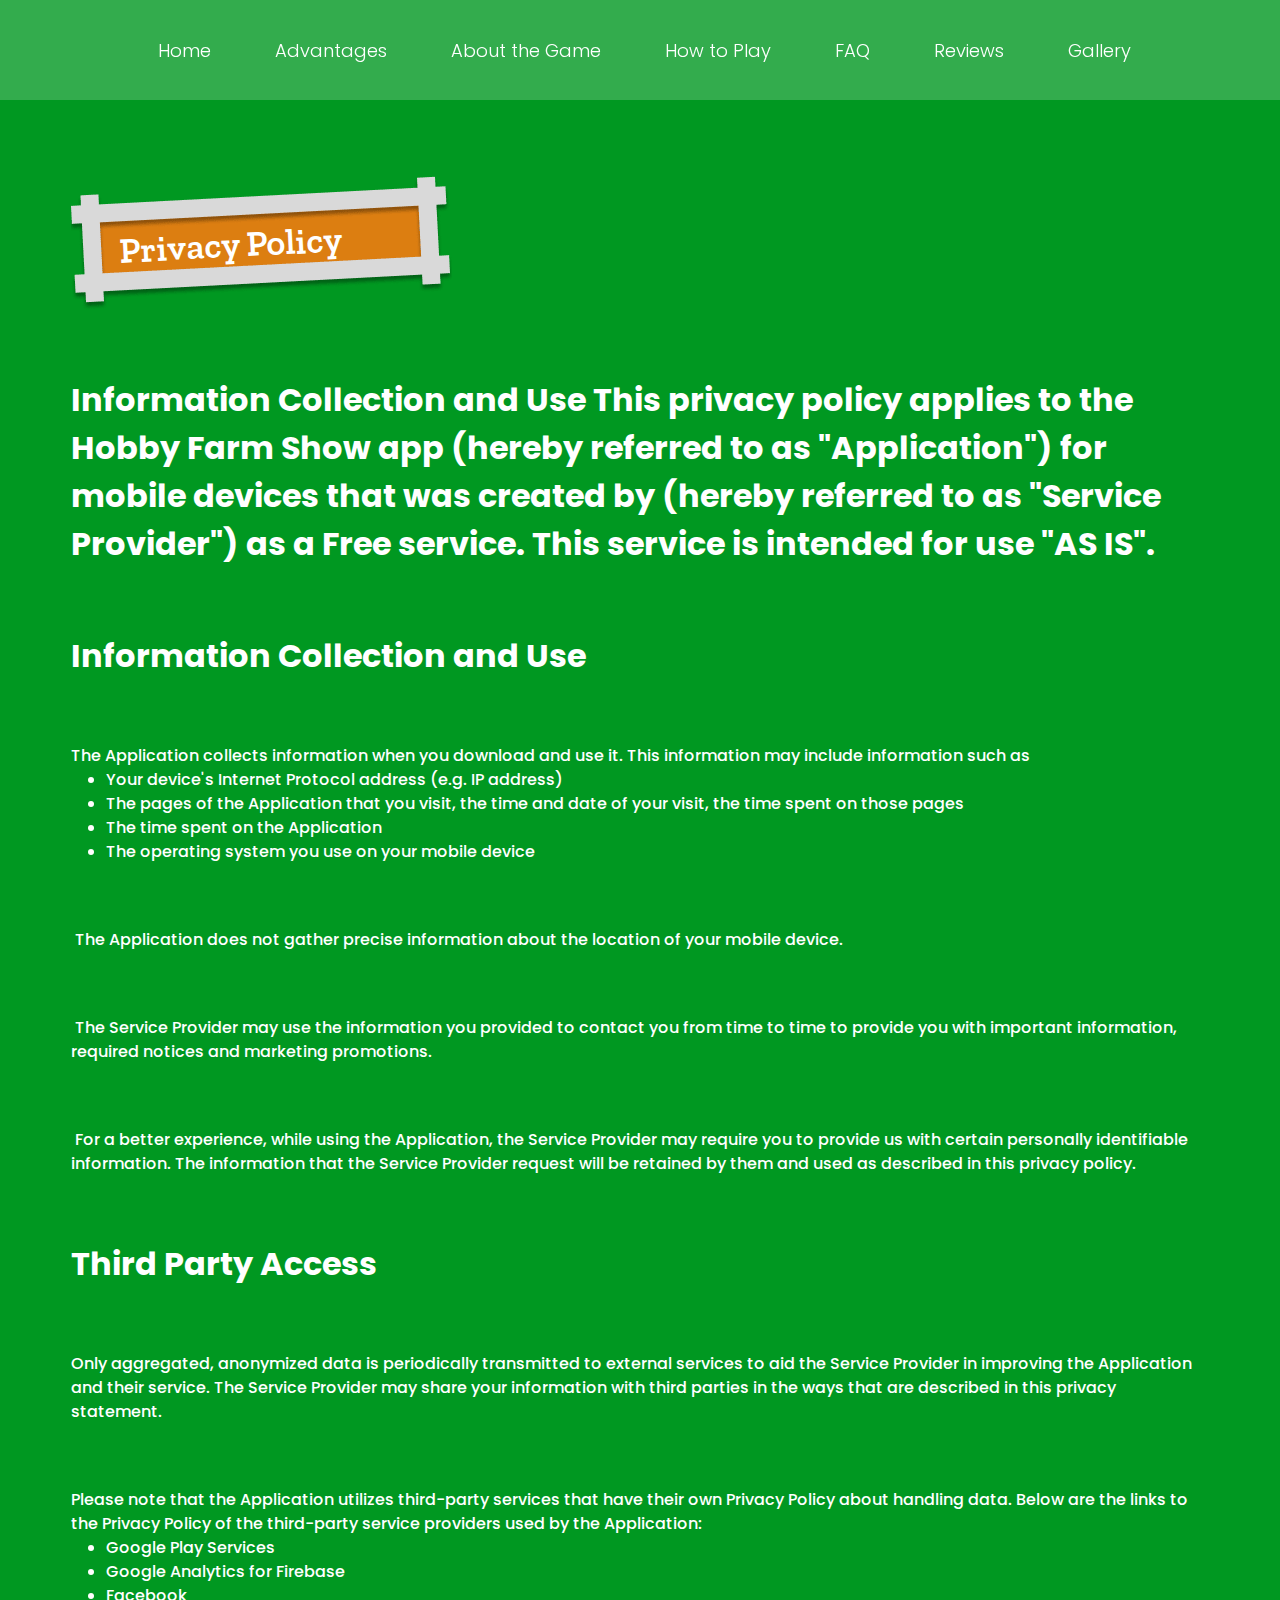
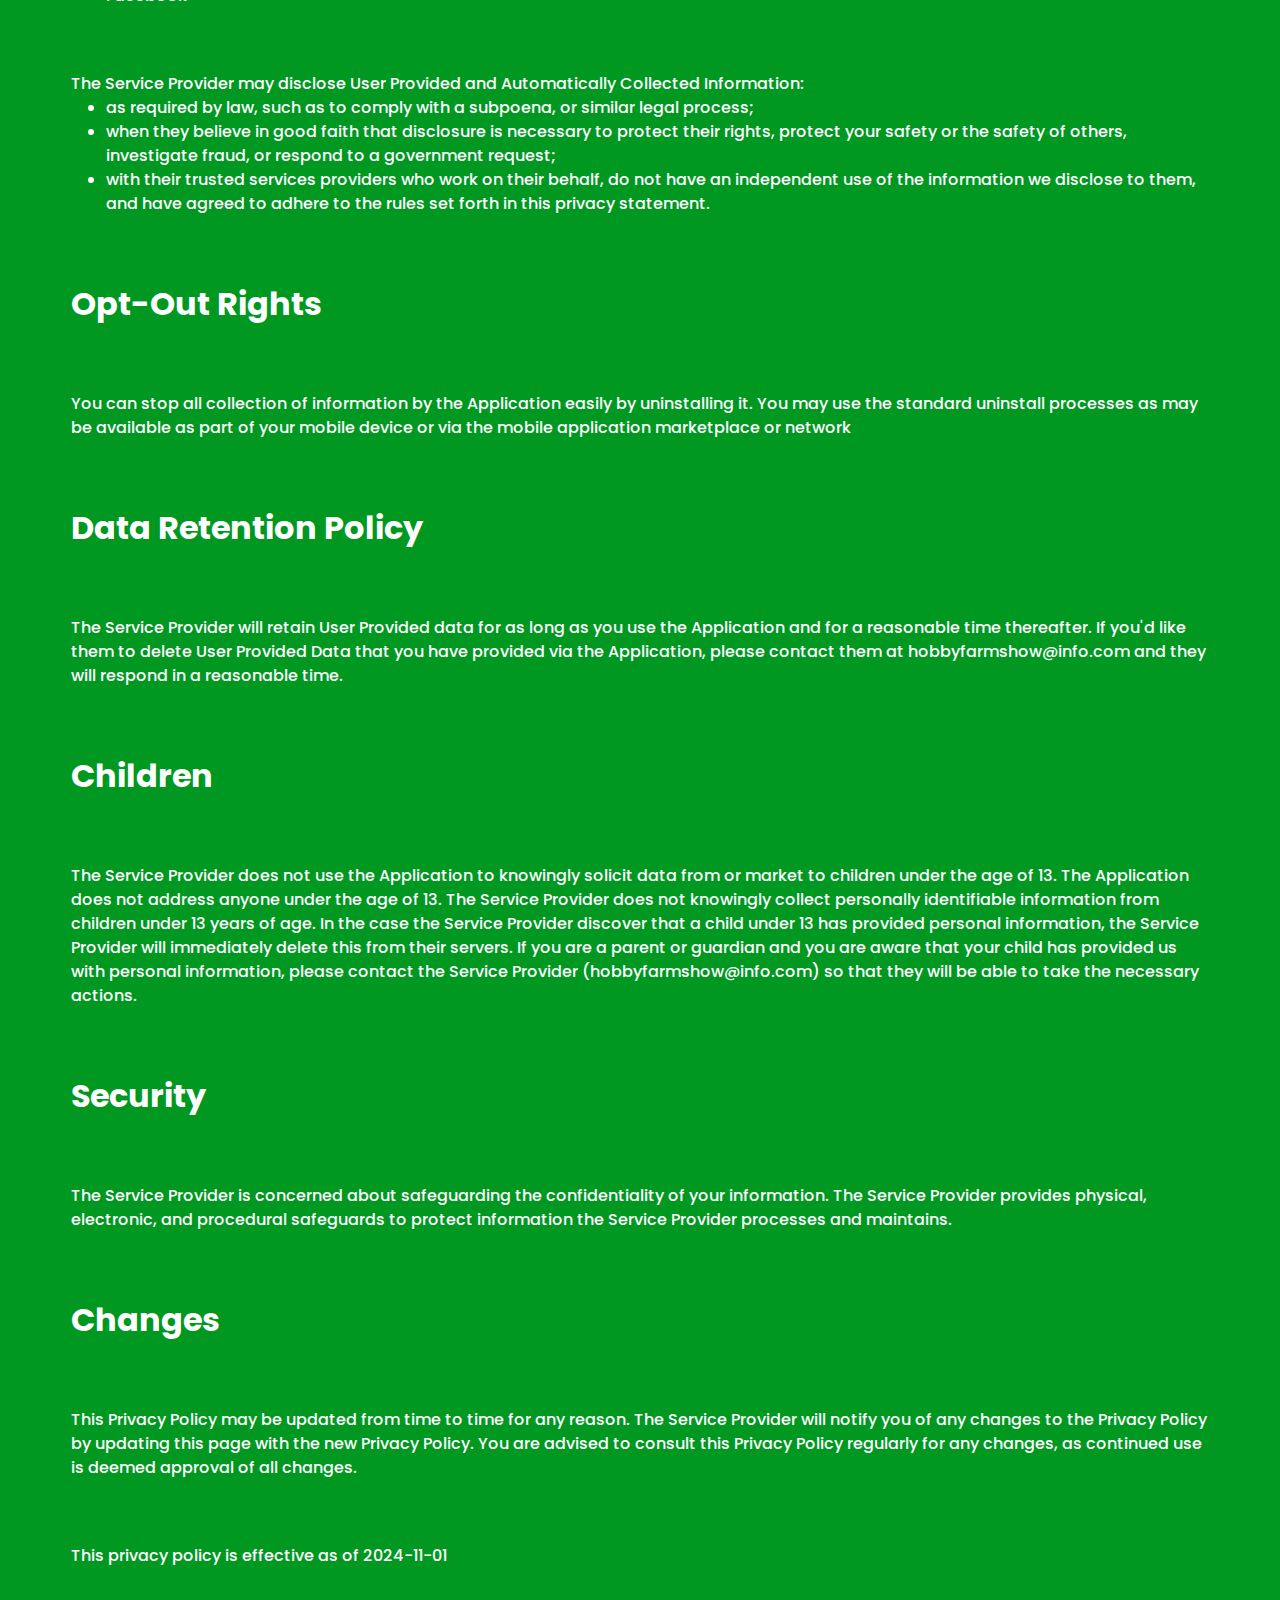
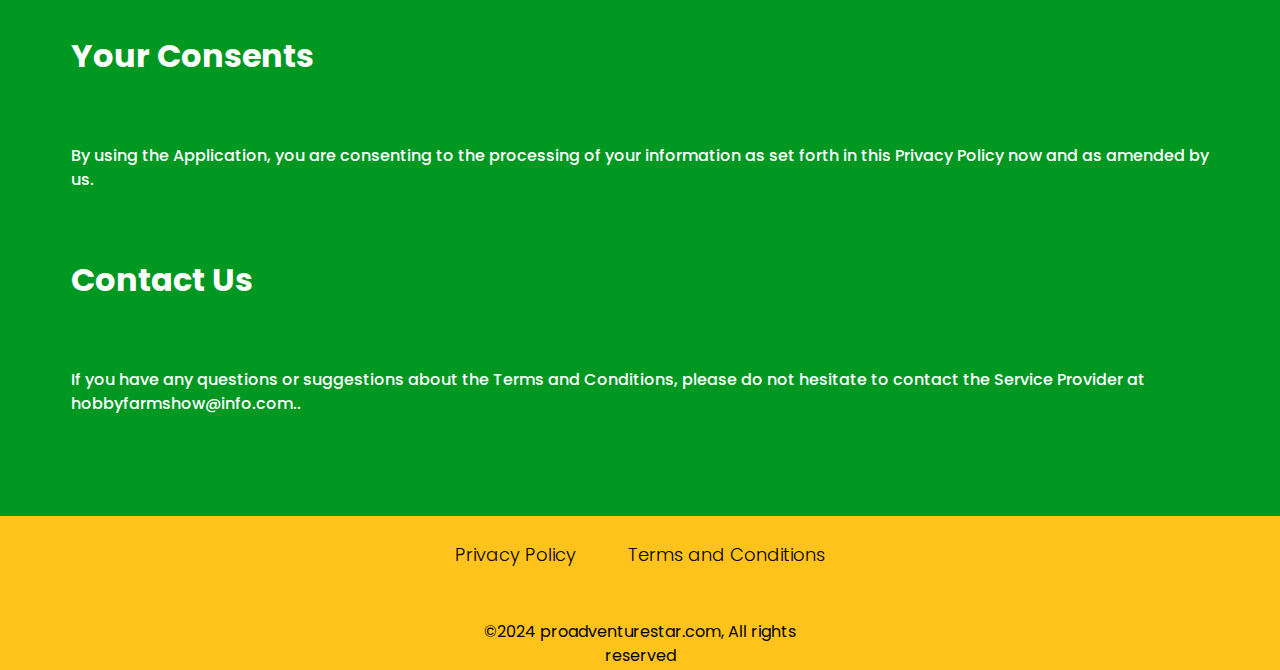
<file: policy.html>
<!DOCTYPE html>
<html lang="en">
  <head>
    <meta charset="UTF-8" />
    <meta name="viewport" content="width=device-width, initial-scale=1.0" />
    <title>Hobby Farm Show</title>
    <link rel="icon" href="image/fav icon big.png" />
    <link rel="stylesheet" type="text/css" href="slick/slick.css" />
    <link rel="stylesheet" href="css/main.css" />
    <link href="https://unpkg.com/aos@2.3.1/dist/aos.css" rel="stylesheet" />
  </head>

  <body class="back">
    <header class="header">
      <div class="header__background"></div>
      <nav class="navigation container">
        <ul class="navigation__list">
          <li class="navigation__item">
            <a href="/" class="navigation__link">Home</a>
          </li>
          <li class="navigation__item">
            <a href="/#features" class="navigation__link">Advantages</a>
          </li>
          <li class="navigation__item">
            <a href="/#about" class="navigation__link">About the Game</a>
          </li>
          <li class="navigation__item">
            <a href="/#play" class="navigation__link">How to Play</a>
          </li>
          <li class="navigation__item">
            <a href="/#faq" class="navigation__link">FAQ</a>
          </li>
          <li class="navigation__item">
            <a href="/#reviews" class="navigation__link">Reviews</a>
          </li>
          <li class="navigation__item">
            <a href="/#gallery" class="navigation__link">Gallery</a>
          </li>

          <li class="navigation__item navigation__item-desk">
            <a href="policy.html" class="navigation__link">Privacy Policy</a>
          </li>
          <li class="navigation__item navigation__item-desk">
            <a href="terms.html" class="navigation__link">Terms & Conditions</a>
          </li>
        </ul>

        <div class="header__button-wrapper header__icon-button">
          <img
            class="header__icon header__icon--menu"
            src="image/header/FAV ICON.png"
            alt=""
          />

          <button type="button" class="header__icon-button" data-menu-button>
            <img
              class="header__icon header__icon--menu"
              src="image/header/menu.png"
              alt=""
            />

            <img
              class="header__icon header__icon--close close"
              src="image/header/сross.png"
              alt=""
            />
          </button>
        </div>
      </nav>
    </header>

    <main class="policy">
      <section>
        <div class="policy-terms-container">
          <div class="title">
            <h2 class="title-text">Privacy Policy</h2>
          </div>
          <p class="policy-terms-text">
            Information Collection and Use This privacy policy applies to the
            Hobby Farm Show app (hereby referred to as "Application") for mobile
            devices that was created by (hereby referred to as "Service
            Provider") as a Free service. This service is intended for use "AS
            IS".
          </p>
          <h2 class="policy-terms-text text-bold">
            Information Collection and Use
          </h2>
          <p class="policy-terms-text-one">
            The Application collects information when you download and use it.
            This information may include information such as
          </p>
          <ul class="terms-list">
            <li>Your device's Internet Protocol address (e.g. IP address)</li>
            <li>
              The pages of the Application that you visit, the time and date of
              your visit, the time spent on those pages
            </li>
            <li>The time spent on the Application</li>
            <li>The operating system you use on your mobile device</li>
          </ul>
          <p class="policy-terms-text-one">
             The Application does not gather precise information about the
            location of your mobile device.
          </p>

          <p class="policy-terms-text-one">
             The Service Provider may use the information you provided to
            contact you from time to time to provide you with important
            information, required notices and marketing promotions.
          </p>
          <p class="policy-terms-text-one">
             For a better experience, while using the Application, the Service
            Provider may require you to provide us with certain personally
            identifiable information. The information that the Service Provider
            request will be retained by them and used as described in this
            privacy policy.
          </p>
          <h2 class="policy-terms-text text-bold">Third Party Access</h2>
          <p class="policy-terms-text-one">
            Only aggregated, anonymized data is periodically transmitted to
            external services to aid the Service Provider in improving the
            Application and their service. The Service Provider may share your
            information with third parties in the ways that are described in
            this privacy statement.
          </p>
          <p class="policy-terms-text-one">
            Please note that the Application utilizes third-party services that
            have their own Privacy Policy about handling data. Below are the
            links to the Privacy Policy of the third-party service providers
            used by the Application:
          </p>

          <ul class="terms-list">
            <li>
              <a
                class="email-link"
                href="https://policies.google.com/terms"
                target="_blank"
                rel="noopener noreferrer"
                >Google Play Services</a
              >
            </li>
            <li>
              <a
                class="email-link"
                href="https://www.google.com/analytics/terms/"
                target="_blank"
                rel="noopener noreferrer"
                >Google Analytics for Firebase</a
              >
            </li>
            <li>
              <a
                class="email-link"
                href="https://www.facebook.com/legal/terms/plain_text_terms"
                target="_blank"
                rel="noopener noreferrer"
                >Facebook</a
              >
            </li>
          </ul>
          <p class="policy-terms-text-one">
            The Service Provider may disclose User Provided and Automatically
            Collected Information:
          </p>
          <ul class="terms-list">
            <li>
              as required by law, such as to comply with a subpoena, or similar
              legal process;
            </li>
            <li>
              when they believe in good faith that disclosure is necessary to
              protect their rights, protect your safety or the safety of others,
              investigate fraud, or respond to a government request;
            </li>
            <li>
              with their trusted services providers who work on their behalf, do
              not have an independent use of the information we disclose to
              them, and have agreed to adhere to the rules set forth in this
              privacy statement.
            </li>
          </ul>

          <h2 class="policy-terms-text text-bold">Opt-Out Rights</h2>
          <p class="policy-terms-text-one">
            You can stop all collection of information by the Application easily
            by uninstalling it. You may use the standard uninstall processes as
            may be available as part of your mobile device or via the mobile
            application marketplace or network
          </p>

          <h2 class="policy-terms-text text-bold">Data Retention Policy</h2>
          <p class="policy-terms-text-one">
            The Service Provider will retain User Provided data for as long as
            you use the Application and for a reasonable time thereafter. If
            you'd like them to delete User Provided Data that you have provided
            via the Application, please contact them at hobbyfarmshow@info.com
            and they will respond in a reasonable time.
          </p>

          <h2 class="policy-terms-text text-bold">Children</h2>
          <p class="policy-terms-text-one">
            The Service Provider does not use the Application to knowingly
            solicit data from or market to children under the age of 13. The
            Application does not address anyone under the age of 13. The Service
            Provider does not knowingly collect personally identifiable
            information from children under 13 years of age. In the case the
            Service Provider discover that a child under 13 has provided
            personal information, the Service Provider will immediately delete
            this from their servers. If you are a parent or guardian and you are
            aware that your child has provided us with personal information,
            please contact the Service Provider (hobbyfarmshow@info.com) so that
            they will be able to take the necessary actions.
          </p>

          <h2 class="policy-terms-text text-bold">Security</h2>
          <p class="policy-terms-text-one">
            The Service Provider is concerned about safeguarding the
            confidentiality of your information. The Service Provider provides
            physical, electronic, and procedural safeguards to protect
            information the Service Provider processes and maintains.
          </p>

          <h2 class="policy-terms-text text-bold">Changes</h2>
          <p class="policy-terms-text-one">
            This Privacy Policy may be updated from time to time for any reason.
            The Service Provider will notify you of any changes to the Privacy
            Policy by updating this page with the new Privacy Policy. You are
            advised to consult this Privacy Policy regularly for any changes, as
            continued use is deemed approval of all changes.
          </p>
          <p class="policy-terms-text-one">
            This privacy policy is effective as of 2024-11-01
          </p>

          <h2 class="policy-terms-text text-bold">Your Consents</h2>
          <p class="policy-terms-text-one">
            By using the Application, you are consenting to the processing of
            your information as set forth in this Privacy Policy now and as
            amended by us.
          </p>
          <h2 class="policy-terms-text text-bold">Contact Us</h2>
          <p class="policy-terms-text-one">
            If you have any questions or suggestions about the Terms and
            Conditions, please do not hesitate to contact the Service Provider
            at
            <a href="mailto:hobbyfarmshow@info.com." class="email-link">
              hobbyfarmshow@info.com.</a
            >.
          </p>
        </div>
      </section>
    </main>

    <footer class="footer">
      <div class="footer-container">
        <div class="footer-wrapper">
          <a class="footer-text" href="policy.html">Privacy Policy</a>

          <a class="footer-text" href="terms.html">Terms and Conditions</a>
        </div>
        <p class="footer-copyright">
          ©2024 proadventurestar.com, All rights reserved
        </p>
      </div>
    </footer>
    <script src="js/mobile-menu.js"></script>
  </body>
</html>
</file>
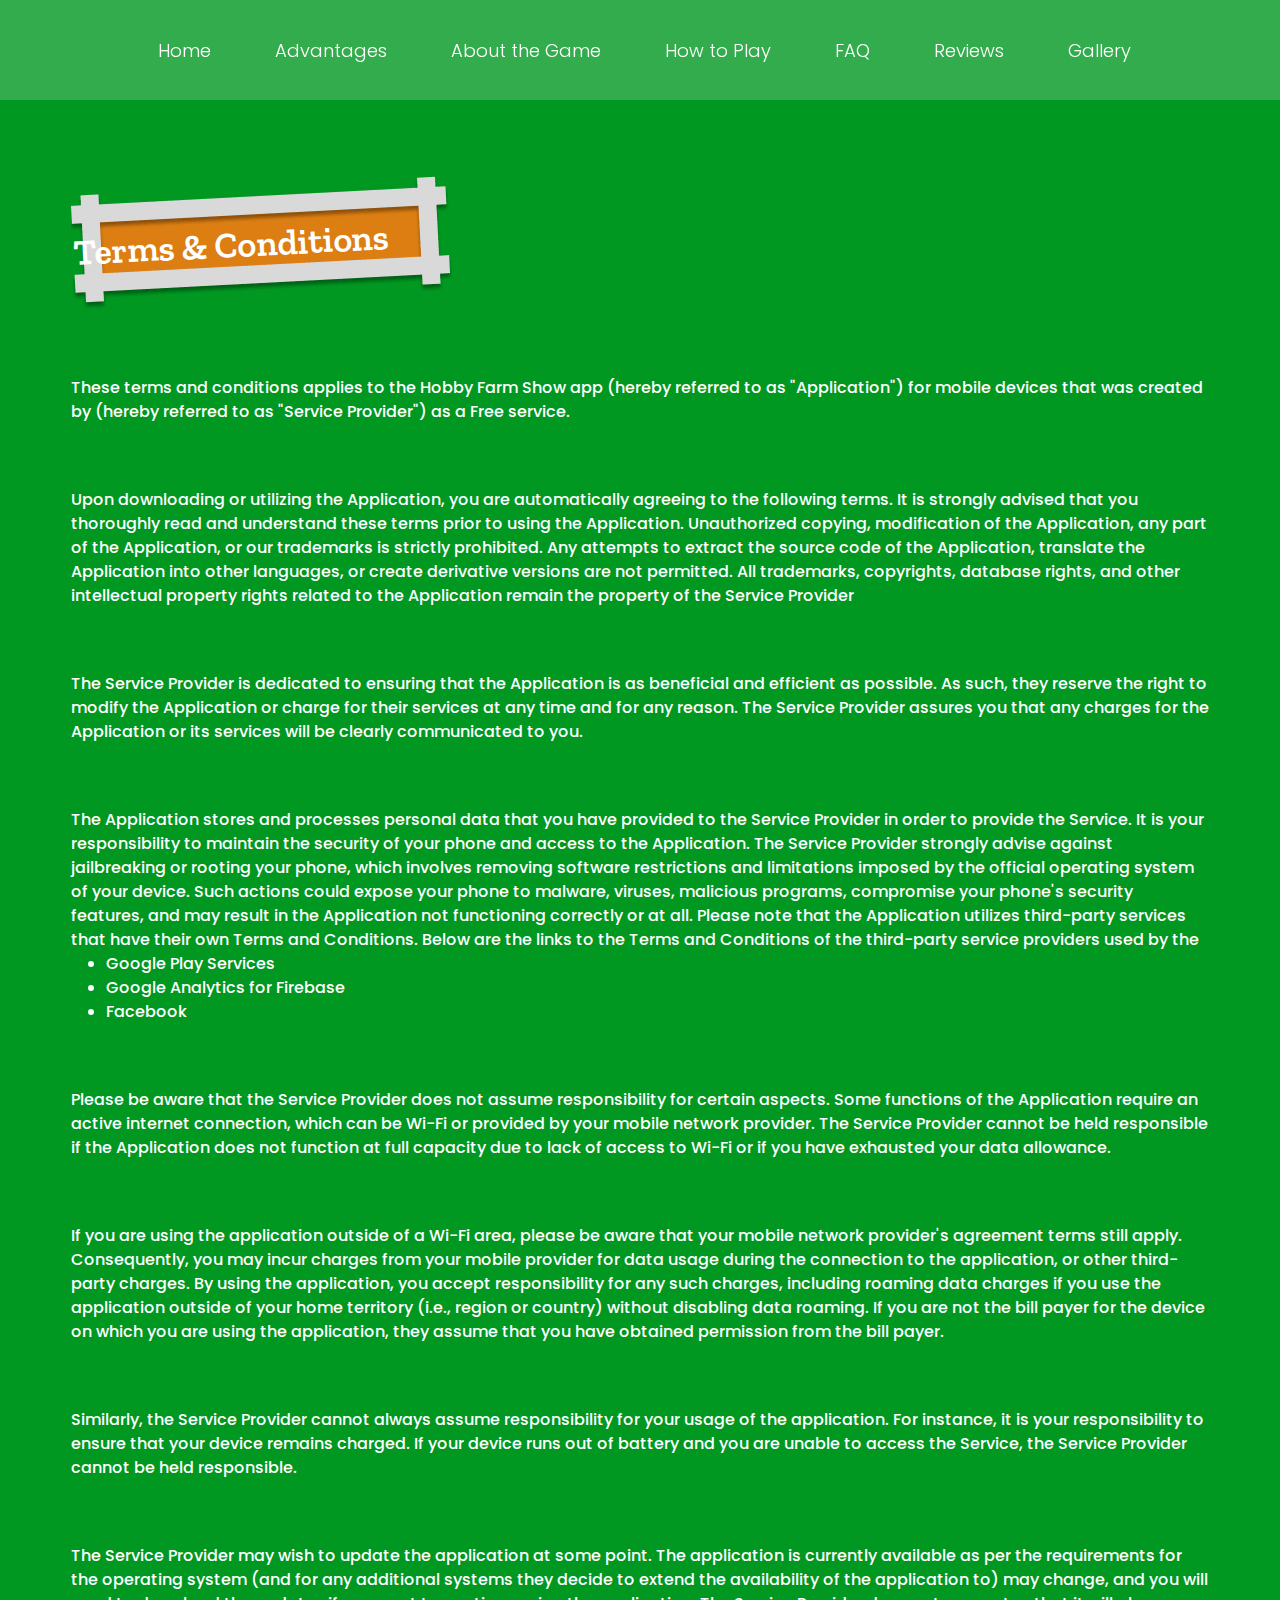
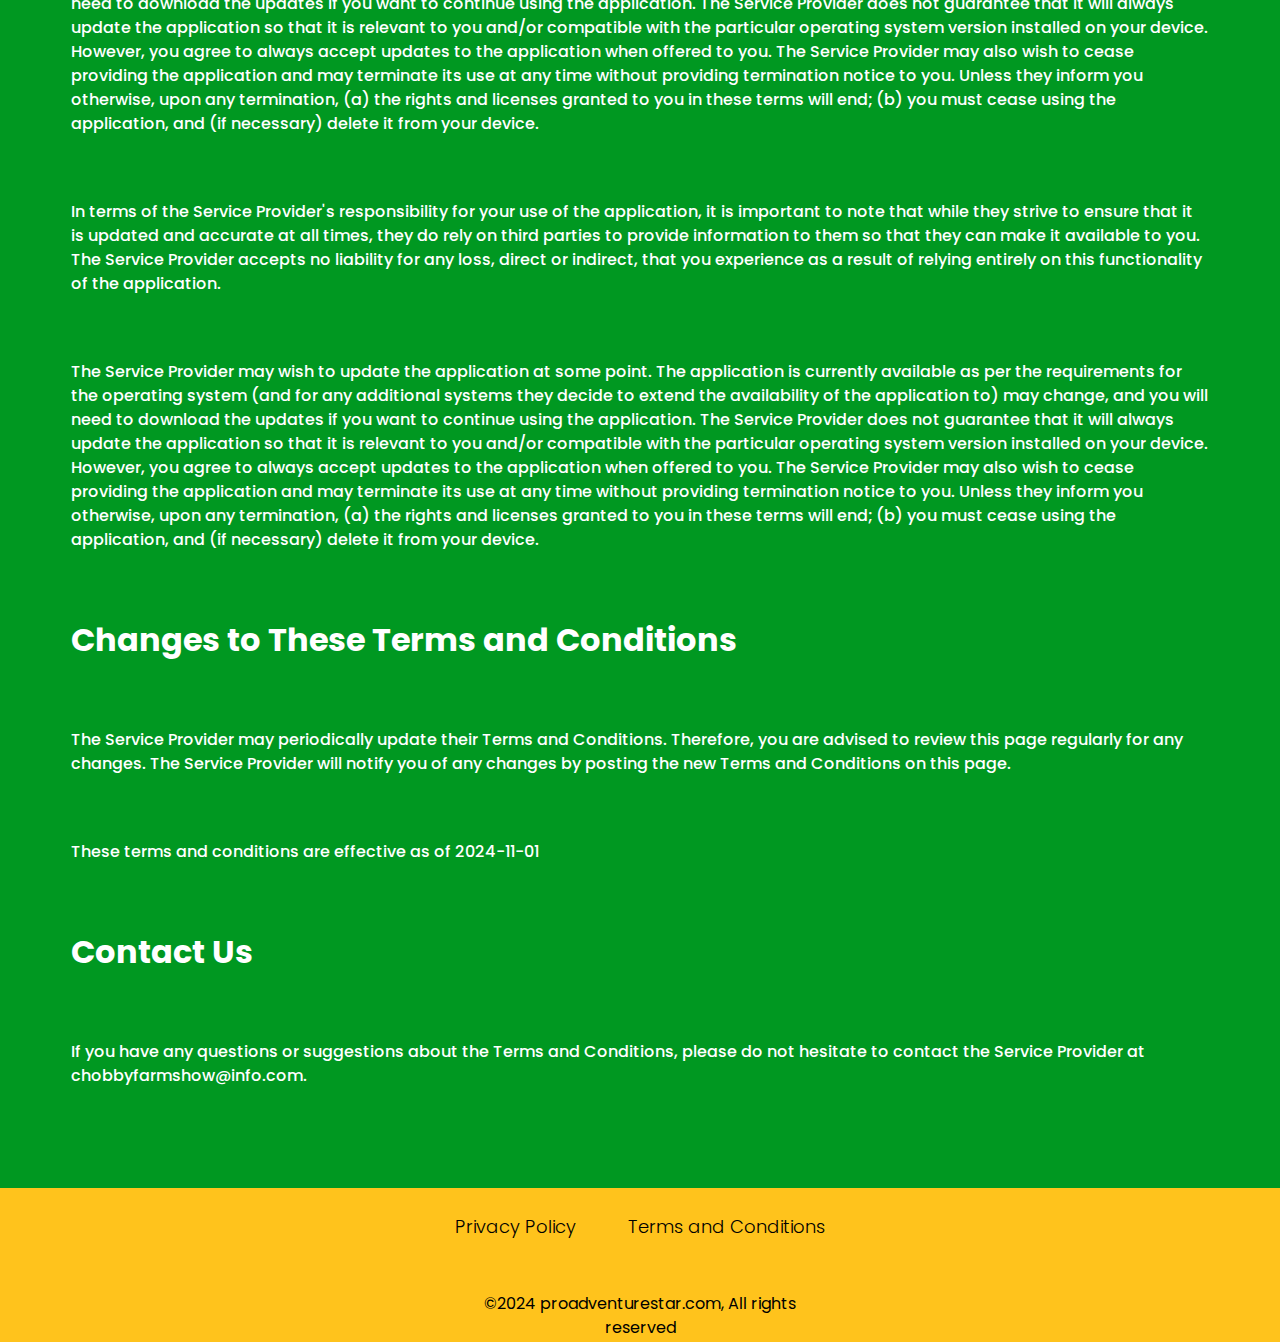
<file: terms.html>
<!DOCTYPE html>
<html lang="en">
  <head>
    <meta charset="UTF-8" />
    <meta name="viewport" content="width=device-width, initial-scale=1.0" />
    <title>Hobby Farm Show</title>
    <link rel="icon" href="image/fav icon big.png" />
    <link rel="stylesheet" type="text/css" href="slick/slick.css" />
    <link rel="stylesheet" href="css/main.css" />
    <link href="https://unpkg.com/aos@2.3.1/dist/aos.css" rel="stylesheet" />
  </head>

  <body class="back">
    <header class="header">
      <div class="header__background"></div>
      <nav class="navigation container">
        <ul class="navigation__list">
          <li class="navigation__item">
            <a href="/" class="navigation__link">Home</a>
          </li>
          <li class="navigation__item">
            <a href="/#features" class="navigation__link">Advantages</a>
          </li>
          <li class="navigation__item">
            <a href="/#about" class="navigation__link">About the Game</a>
          </li>
          <li class="navigation__item">
            <a href="/#play" class="navigation__link">How to Play</a>
          </li>
          <li class="navigation__item">
            <a href="/#faq" class="navigation__link">FAQ</a>
          </li>
          <li class="navigation__item">
            <a href="/#reviews" class="navigation__link">Reviews</a>
          </li>
          <li class="navigation__item">
            <a href="/#gallery" class="navigation__link">Gallery</a>
          </li>

          <li class="navigation__item navigation__item-desk">
            <a href="policy.html" class="navigation__link">Privacy Policy</a>
          </li>
          <li class="navigation__item navigation__item-desk">
            <a href="terms.html" class="navigation__link">Terms & Conditions</a>
          </li>
        </ul>

        <div class="header__button-wrapper header__icon-button">
          <img
            class="header__icon header__icon--menu"
            src="image/header/FAV ICON.png"
            alt=""
          />

          <button type="button" class="header__icon-button" data-menu-button>
            <img
              class="header__icon header__icon--menu"
              src="image/header/menu.png"
              alt=""
            />

            <img
              class="header__icon header__icon--close close"
              src="image/header/сross.png"
              alt=""
            />
          </button>
        </div>
      </nav>
    </header>

    <main class="policy">
      <section>
        <div class="policy-terms-container">
          <div class="title">
            <h2 class="title-text">Terms & Conditions</h2>
          </div>

          <p class="policy-terms-text-one">
            These terms and conditions applies to the Hobby Farm Show app
            (hereby referred to as "Application") for mobile devices that was
            created by (hereby referred to as "Service Provider") as a Free
            service.
          </p>
          <p class="policy-terms-text-one">
            Upon downloading or utilizing the Application, you are automatically
            agreeing to the following terms. It is strongly advised that you
            thoroughly read and understand these terms prior to using the
            Application. Unauthorized copying, modification of the Application,
            any part of the Application, or our trademarks is strictly
            prohibited. Any attempts to extract the source code of the
            Application, translate the Application into other languages, or
            create derivative versions are not permitted. All trademarks,
            copyrights, database rights, and other intellectual property rights
            related to the Application remain the property of the Service
            Provider
          </p>
          <p class="policy-terms-text-one">
            The Service Provider is dedicated to ensuring that the Application
            is as beneficial and efficient as possible. As such, they reserve
            the right to modify the Application or charge for their services at
            any time and for any reason. The Service Provider assures you that
            any charges for the Application or its services will be clearly
            communicated to you.
          </p>

          <p class="policy-terms-text-one">
            The Application stores and processes personal data that you have
            provided to the Service Provider in order to provide the Service. It
            is your responsibility to maintain the security of your phone and
            access to the Application. The Service Provider strongly advise
            against jailbreaking or rooting your phone, which involves removing
            software restrictions and limitations imposed by the official
            operating system of your device. Such actions could expose your
            phone to malware, viruses, malicious programs, compromise your
            phone's security features, and may result in the Application not
            functioning correctly or at all. Please note that the Application
            utilizes third-party services that have their own Terms and
            Conditions. Below are the links to the Terms and Conditions of the
            third-party service providers used by the
          </p>
          <ul class="terms-list">
            <li>
              <a
                class="email-link"
                href="https://policies.google.com/terms"
                target="_blank"
                rel="noopener noreferrer"
                >Google Play Services</a
              >
            </li>
            <li>
              <a
                class="email-link"
                href="https://www.google.com/analytics/terms/"
                target="_blank"
                rel="noopener noreferrer"
                >Google Analytics for Firebase</a
              >
            </li>
            <li>
              <a
                class="email-link"
                href="https://www.facebook.com/legal/terms/plain_text_terms"
                target="_blank"
                rel="noopener noreferrer"
                >Facebook</a
              >
            </li>
          </ul>

          <p class="policy-terms-text-one">
            Please be aware that the Service Provider does not assume
            responsibility for certain aspects. Some functions of the
            Application require an active internet connection, which can be
            Wi-Fi or provided by your mobile network provider. The Service
            Provider cannot be held responsible if the Application does not
            function at full capacity due to lack of access to Wi-Fi or if you
            have exhausted your data allowance.
          </p>

          <p class="policy-terms-text-one">
            If you are using the application outside of a Wi-Fi area, please be
            aware that your mobile network provider's agreement terms still
            apply. Consequently, you may incur charges from your mobile provider
            for data usage during the connection to the application, or other
            third-party charges. By using the application, you accept
            responsibility for any such charges, including roaming data charges
            if you use the application outside of your home territory (i.e.,
            region or country) without disabling data roaming. If you are not
            the bill payer for the device on which you are using the
            application, they assume that you have obtained permission from the
            bill payer.
          </p>

          <p class="policy-terms-text-one">
            Similarly, the Service Provider cannot always assume responsibility
            for your usage of the application. For instance, it is your
            responsibility to ensure that your device remains charged. If your
            device runs out of battery and you are unable to access the Service,
            the Service Provider cannot be held responsible.
          </p>

          <p class="policy-terms-text-one">
            The Service Provider may wish to update the application at some
            point. The application is currently available as per the
            requirements for the operating system (and for any additional
            systems they decide to extend the availability of the application
            to) may change, and you will need to download the updates if you
            want to continue using the application. The Service Provider does
            not guarantee that it will always update the application so that it
            is relevant to you and/or compatible with the particular operating
            system version installed on your device. However, you agree to
            always accept updates to the application when offered to you. The
            Service Provider may also wish to cease providing the application
            and may terminate its use at any time without providing termination
            notice to you. Unless they inform you otherwise, upon any
            termination, (a) the rights and licenses granted to you in these
            terms will end; (b) you must cease using the application, and (if
            necessary) delete it from your device.
          </p>

          <p class="policy-terms-text-one">
            In terms of the Service Provider's responsibility for your use of
            the application, it is important to note that while they strive to
            ensure that it is updated and accurate at all times, they do rely on
            third parties to provide information to them so that they can make
            it available to you. The Service Provider accepts no liability for
            any loss, direct or indirect, that you experience as a result of
            relying entirely on this functionality of the application.
          </p>
          <p class="policy-terms-text-one">
            The Service Provider may wish to update the application at some
            point. The application is currently available as per the
            requirements for the operating system (and for any additional
            systems they decide to extend the availability of the application
            to) may change, and you will need to download the updates if you
            want to continue using the application. The Service Provider does
            not guarantee that it will always update the application so that it
            is relevant to you and/or compatible with the particular operating
            system version installed on your device. However, you agree to
            always accept updates to the application when offered to you. The
            Service Provider may also wish to cease providing the application
            and may terminate its use at any time without providing termination
            notice to you. Unless they inform you otherwise, upon any
            termination, (a) the rights and licenses granted to you in these
            terms will end; (b) you must cease using the application, and (if
            necessary) delete it from your device.
          </p>
          <h2 class="policy-terms-text">
            Changes to These Terms and Conditions
          </h2>
          <p class="policy-terms-text-one">
            The Service Provider may periodically update their Terms and
            Conditions. Therefore, you are advised to review this page regularly
            for any changes. The Service Provider will notify you of any changes
            by posting the new Terms and Conditions on this page.
          </p>
          <p class="policy-terms-text-one">
            These terms and conditions are effective as of 2024-11-01
          </p>
          <h2 class="policy-terms-text">Contact Us</h2>
          <p class="policy-terms-text-one">
            If you have any questions or suggestions about the Terms and
            Conditions, please do not hesitate to contact the Service Provider
            at
            <a href="mailto:hobbyfarmshow@info.com" class="email-link">
              chobbyfarmshow@info.com</a
            >.
          </p>
        </div>
      </section>
    </main>

    <footer class="footer">
      <div class="footer-container">
        <div class="footer-wrapper">
          <a class="footer-text" href="policy.html">Privacy Policy</a>

          <a class="footer-text" href="terms.html">Terms and Conditions</a>
        </div>
        <p class="footer-copyright">
          ©2024 proadventurestar.com, All rights reserved
        </p>
      </div>
    </footer>
    <script src="js/mobile-menu.js"></script>
  </body>
</html>
</file>
<file: css/main.css>
@import url("https://fonts.googleapis.com/css2?family=Poppins:ital,wght@0,100;0,200;0,300;0,400;0,500;0,600;0,700;0,800;0,900;1,100;1,200;1,300;1,400;1,500;1,600;1,700;1,800;1,900&family=Zilla+Slab:ital,wght@0,300;0,400;0,500;0,600;0,700;1,300;1,400;1,500;1,600;1,700&display=swap");

:root {
}

* {
  -webkit-box-sizing: border-box;
  box-sizing: border-box;
}

html {
  scroll-behavior: smooth;
  background: #009821;
  font-family: "Zilla Slab", serif;

  color: #ffffff;
}

body {
  font-family: var(--main-font);
  color: var(--text-color);
  margin: 0;
}

h1,
h2,
h3,
h4,
h5,
h6,
p {
  margin: 0;
}

ul,
ol {
  margin: 0;
  padding: 0;
  list-style: none;
}

img {
  display: block;
  max-width: 100%;
  height: auto;
}

.list {
  list-style: none;
}

button,
a {
  cursor: pointer;
}

.visually-hidden {
  position: absolute;
  width: 1px;
  height: 1px;
  margin: -1px;
  border: 0;
  padding: 0;

  white-space: nowrap;
  clip-path: inset(100%);
  clip: rect(0 0 0 0);
  overflow: hidden;
}

.icon {
  width: 36px;
  height: 28.56px;
}

.header {
  position: fixed;
  width: 100%;
  z-index: 5;
  -webkit-transition: background-color 0.3s ease;
  transition: background-color 0.3s ease;
  background-color: transparent;
}

.header.is-open .header__background {
  left: 0;
}

.header__icon {
  display: none;
}

.header__icon-button {
  display: -webkit-box;
  display: -ms-flexbox;
  display: flex;
  background-color: transparent;
  border: none;
  border-radius: 50%;
  display: flex;
  align-items: end;
  justify-content: end;
}

.header__icon--menu {
  display: block;
}

.header__icon-button.is-open .header__icon--menu {
  display: none;
}

.header__icon-button.is-open .header__icon--close {
  display: block;
}

.header {
  height: 100px;
  display: flex;
}

.header {
  position: fixed;
  width: 100%;
  z-index: 5;
  -webkit-transition: background-color 0.3s ease;
  transition: background-color 0.3s ease;

  background: #fefefe33;
}

.header.is-open .header__background {
  left: 0;
}
.header__button-wrapper {
  margin-right: auto;
  display: flex;
  align-items: center;
  justify-content: space-between;
}
.header__icon {
  display: none;
}
.header__icon-button {
  display: flex;
  background-color: transparent;
  border: none;
  border-radius: 50%;
}

.header__icon--menu {
  display: block;
}

.header__icon-button.is-open .header__icon--menu {
  display: none;
}

.header__icon-button.is-open .header__icon--close {
  display: block;
}
.close {
  width: 40px;
  height: 40px;
  fill: rgba(255, 255, 255, 1);
}

.navigation {
  display: -ms-flexbox;
  -webkit-box-orient: vertical;
  -webkit-box-direction: normal;
  -ms-flex-direction: column;
  flex-direction: column;
  -webkit-box-align: center;
  -ms-flex-align: center;
  align-items: center;
  -webkit-box-flex: 1;
  -ms-flex: 1;
  flex: 1;
  padding: 24px 20px 0;
  position: relative;
}
.navigation.is-open {
  background: #33ad4d;
}

.navigation__list {
  display: -webkit-box;
  display: -ms-flexbox;
  display: flex;
  -webkit-box-orient: vertical;
  -webkit-box-direction: normal;
  -ms-flex-direction: column;
  flex-direction: column;
  -webkit-box-align: start;
  -ms-flex-align: start;
  align-items: center;
  gap: 24px;
  padding: 20px;
  position: absolute;
  top: 100%;
  right: -100%;
  width: 100%;
  height: 579px;
  -webkit-transition: 0.3s;
  transition: 0.3s;
  z-index: 999;
  background: #33ad4d;
}
.navigation__list.is-open {
  right: 0;
}
.navigation__link {
  position: relative;
  text-decoration: none;
  transition: all 0.1s ease;
  padding: 8px;
  font-family: Poppins;
  font-size: 18px;
  font-weight: 300;
  line-height: 27px;
  text-align: left;
  text-underline-position: from-font;
  text-decoration-skip-ink: none;

  color: #fff;
}
.navigation__link:hover,
.navigation__link:focus {
  font-size: 16px;
  font-weight: 500;
  line-height: 19.2px;
  text-align: left;
  text-underline-position: from-font;
  text-decoration-skip-ink: none;

  color: #987a26;
}

.header.is-open {
  background-color: transparent;
}

@media screen and (min-width: 1200px) {
  .header {
    padding: 22px 40px;
    gap: 8px;
    display: flex;
    justify-content: space-evenly;
    align-items: center;

    height: 80x;
    display: flex;
    background: #ffffff33;

    padding: 22px 100px;
  }

  .navigation__item-desk {
    display: none;
  }
  .header__icon-button {
    display: none;
  }

  .navigation {
    display: flex;
    -webkit-box-orient: horizontal;
    -webkit-box-direction: normal;
    -ms-flex-direction: row;
    flex-direction: row;
    -webkit-box-pack: justify;
    -ms-flex-pack: justify;
    -webkit-box-align: center;
    -ms-flex-align: center;
    -webkit-box-flex: 1;
    -ms-flex: 1;
    flex: 1;
    padding: 0;
    align-items: center;
    justify-content: center;
  }
  .navigation__list {
    background-color: transparent;

    flex-direction: row;

    justify-content: center;
    position: static;

    align-items: center;
    width: auto;
    padding-block: 0;
    flex: 1;
    gap: 64px;
    height: 0px;
  }
  .navigation__link {
    font-family: Poppins;
    font-size: 18px;
    font-weight: 300;
    line-height: 27px;
    text-align: left;
    text-underline-position: from-font;
    text-decoration-skip-ink: none;

    color: #fff;
    padding: 0;
  }
  .header__icon-home-img {
    display: none;
  }
}

.home {
  background-repeat: no-repeat;
  background-size: cover;
  background-position: center;
  background-image: url("/image/home/backround_hero\ \(2\).png");
  height: 804px;
  width: 375px;
  margin: auto;
  padding: 0 20px;
}

.home__wrapper {
  position: relative;
  z-index: 3;
  display: -webkit-box;
  display: -ms-flexbox;
  display: flex;
  -webkit-box-orient: vertical;
  -webkit-box-direction: normal;
  -ms-flex-direction: column;
  flex-direction: column;
  -webkit-box-align: center;
  -ms-flex-align: center;
  align-items: center;
  padding-top: 552px;
}
.home-text {
  font-family: Poppins;
  font-size: 18px;
  font-weight: 600;
  line-height: 27px;
  text-align: center;
  text-underline-position: from-font;
  text-decoration-skip-ink: none;

  color: #ffd88e;
  padding: 24px 0;
}
.home__container-top {
  display: -webkit-box;
  display: -ms-flexbox;
  display: flex;
  -webkit-box-orient: vertical;
  -webkit-box-direction: normal;
  -ms-flex-direction: column;
  flex-direction: column;
  align-items: center;
}

@media screen and (min-width: 1200px) {
  .home {
    margin: auto;
    width: 1440px;
    height: 1068px;
    background-image: url("/image/home/hero\ section\ \(1\).png");
  }

  .home-text {
    font-family: Poppins;
    font-size: 24px;
    font-weight: 600;
    line-height: 36px;
    text-align: left;
    text-underline-position: from-font;
    text-decoration-skip-ink: none;

    padding: 12px 0 40px;
  }
  .home__wrapper {
    position: relative;
    z-index: 3;
    display: -webkit-box;
    display: -ms-flexbox;
    display: flex;
    -webkit-box-orient: vertical;
    -webkit-box-direction: normal;
    -ms-flex-direction: column;
    flex-direction: column;
    -webkit-box-align: center;
    -ms-flex-align: center;
    align-items: start;
    padding-top: 400px;
    padding-left: 72px;
    width: 650px;
  }

  .home__google-button_link {
    width: 204px;
    height: 72px;
  }
}
.about {
  margin: 55px auto;
  width: 375px;
}
.about__container-top {
  display: flex;
  flex-direction: column;
  width: 375px;
  border: 1px;
  background: #ffc31c;
  padding-bottom: 40px;
}
.about-text {
  margin: auto;
  font-family: Poppins;
  font-size: 16px;
  font-weight: 400;
  line-height: 24px;
  text-align: left;
  text-underline-position: from-font;
  text-decoration-skip-ink: none;
  color: #000;
  width: 346px;
  padding: 24px 0;
}
.about-text-bold {
  font-family: Poppins;
  font-size: 16px;
  font-weight: 600;
  line-height: 24px;
  text-align: left;
  text-underline-position: from-font;
  text-decoration-skip-ink: none;
}
.about-img {
  width: 345px;
  height: 235px;
  margin: auto;
}
@media screen and (min-width: 1200px) {
  .about {
    margin: auto;
    background-repeat: no-repeat;
    background-size: cover;
    background-position: center;
    width: 1440px;
    display: flex;
    gap: 76px;
  }
  .about__container-top {
    width: 1440px;
    border: 1px;
    background: #ffc31c;
    padding-bottom: 40px;
  }
  .about-text-desk {
    display: flex;
    justify-content: space-between;
    padding: 36px 72px;
    gap: 50px;
    width: 1440px;
  }
  .about-text {
    width: 537px;
    margin: 0;
  }
  .about-img {
    width: 645px;
    height: 439px;
    margin: 0;
  }
  .about-text {
    font-family: Poppins;
    font-size: 24px;
    font-weight: 400;
    line-height: 36px;
    text-align: left;
    text-underline-position: from-font;
    text-decoration-skip-ink: none;
    margin: 0;
    width: 537px;
  }
  .about-text-bold {
    font-family: Poppins;
    font-size: 24px;
    font-weight: 600;
    line-height: 36px;
    text-align: left;
    text-underline-position: from-font;
    text-decoration-skip-ink: none;
  }
}
.play {
  margin: 0 auto;
  width: 375px;
  padding: 63px 0;
}
.play__container-top {
  display: flex;
  align-items: start;
  justify-content: start;
  flex-direction: column;
  width: 375px;
  height: 954px;
  padding-bottom: 40px;
  background-repeat: no-repeat;
  background-size: cover;
  background-position: center;
  background-image: url("/image/play/back\ how\ \(1\).png");
}
.play-list {
  display: flex;
  flex-direction: column;

  gap: 15px;
  padding: 28px 0 380px;
}
.play-item {
  width: 375px;
  height: 80px;
  padding: 10px;
  background: #ffffff4d;
  border-radius: 10px;
}
.play-text {
  font-family: Poppins;
  font-size: 16px;
  font-weight: 400;
  line-height: 20px;
  text-align: left;
  text-underline-position: from-font;
  text-decoration-skip-ink: none;
}
.play-text-bold {
  font-family: Poppins;
  font-size: 16px;
  font-weight: 600;
  line-height: 20px;
  text-align: left;
  text-underline-position: from-font;
  text-decoration-skip-ink: none;
}

@media screen and (min-width: 1200px) {
  .play {
    margin: auto;
    background-repeat: no-repeat;
    background-size: cover;
    background-position: center;
    width: 1440px;
    display: flex;
    gap: 76px;
    padding: 200px 0 0;
  }

  .play__container-top {
    margin: auto;
    display: flex;
    align-items: start;
    justify-content: start;
    flex-direction: column;
    width: 1440px;
    padding-bottom: 40px;

    background-image: url("/image/play/how\ to\ play\ section.png");
  }
  .play-list {
    display: flex;
    flex-direction: column;

    gap: 15px;
    padding: 59px 69px;
  }
  .play-item {
    width: 749px;
    height: 104px;
    padding: 16px 8px 16px 8px;
    border-radius: 16px;
  }
  .play-text {
    font-family: Poppins;
    font-size: 24px;
    font-weight: 400;
    line-height: 36px;
    text-align: left;
    text-underline-position: from-font;
    text-decoration-skip-ink: none;
  }
  .play-text-bold {
    font-family: Poppins;
    font-size: 24px;
    font-weight: 600;
    line-height: 36px;
    text-align: left;
    text-underline-position: from-font;
    text-decoration-skip-ink: none;
  }
}
.faq {
  margin: 0 auto;
  width: 375px;
  padding: 63px 0;
}
.faq__container-top {
  display: flex;
  align-items: start;
  justify-content: start;
  flex-direction: column;
  width: 375px;
  padding-bottom: 40px;
  background: #ffc31c;
}
.faq-list {
  display: flex;
  flex-direction: column;

  gap: 15px;
  margin-top: 20px;
}
.faq-item {
  width: 375px;
  padding: 10px;
  background: #ffffff4d;
  border-radius: 10px;
}

.faq-question {
  display: flex;
  justify-content: space-between;
  font-family: Poppins;
  font-size: 16px;
  font-weight: 600;
  line-height: 20px;
  text-align: left;
  text-underline-position: from-font;
  text-decoration-skip-ink: none;
  color: #000;
}

.toggle-button {
  background: none;
  border: none;
  width: 22px;
  height: 21px;
  padding: 0px 1px 2px 1px;
  gap: 0px;
  opacity: 0px;
}

.faq-answer {
  display: none;
  margin-top: 10px;
  font-family: Poppins;
  font-size: 16px;
  font-weight: 400;
  line-height: 20px;
  text-align: left;
  text-underline-position: from-font;
  text-decoration-skip-ink: none;

  color: #030302;
}

@media screen and (min-width: 1200px) {
  .faq {
    margin: auto;
    width: 1440px;
    display: flex;
    padding: 200px 0 0;
  }

  .faq__container-top {
    margin: auto;
    display: flex;
    align-items: start;
    justify-content: start;
    flex-direction: column;
    width: 1440px;
    padding: 0px 72px 124px;
    margin: auto;
  }

  .faq-list {
    display: flex;
    flex-direction: column;
    margin: auto;
    gap: 15px;
    margin-top: 36px;
  }
  .faq-item {
    padding: 24px 16px;

    width: 1296px;
  }

  .faq-question {
    font-family: Poppins;
    font-size: 24px;
    font-weight: 600;
    line-height: 36px;
    text-align: left;
    text-underline-position: from-font;
    text-decoration-skip-ink: none;
  }

  .toggle-button {
    background: none;
    border: none;
    width: 22px;
    height: 21px;
    padding: 0px 1px 2px 1px;
    gap: 0px;
    opacity: 0px;
  }

  .faq-answer {
    font-family: Poppins;
    font-size: 24px;
    font-weight: 400;
    line-height: 36px;
    text-align: left;
    text-underline-position: from-font;
    text-decoration-skip-ink: none;
  }
}
.features {
  margin: auto;
  width: 375px;
  padding: 55px 0;
}
.features__container-top {
  display: flex;
  flex-direction: column;
  width: 375px;
  border-radius: 16px;
  border: 1px;
  background: #c87616;
  border: 4px solid #d9d9d9;
}

.advantages-title {
  margin-top: -40px !important;
  padding-left: 25px;
}
.features-card {
  width: 230px;
  height: 230px;
  background-repeat: no-repeat;
  background-size: cover;
  background-position: center;
  background-image: url(/image//adv/advantage.png);

  padding: 45px 18px;
  margin: 0 7px;
  margin-bottom: 40px;
}
.reviews-card {
  width: 236px;
  height: 263px;

  background-repeat: no-repeat;
  background-size: cover;
  background-position: center;
  background-image: url(/image/Reviews/stiker2.png);

  padding: 67px 34px;
  margin: 0 7px;
  margin-bottom: 40px;
}
.features-card-title {
  font-family: Poppins;
  font-size: 16px;
  font-weight: 600;
  line-height: 24px;
  text-align: left;
  text-underline-position: from-font;
  text-decoration-skip-ink: none;
  color: #000;
  padding: 8px 0 12px;
}
.features-card-text {
  font-family: Poppins;
  font-size: 16px;
  font-weight: 400;
  line-height: 20px;
  text-align: left;
  text-underline-position: from-font;
  text-decoration-skip-ink: none;
  color: #000;
}
.about__container-desk {
  display: none;
}
@media screen and (min-width: 1200px) {
  .features__container {
    display: none;
  }
  .features {
    margin: auto;
    width: 1440px;
    padding: 0 86px 192px;
    margin-top: 150px;
  }
  .about__container-desk {
    display: flex;
    flex-direction: row;
    flex-wrap: wrap;
    align-items: center;
    justify-content: center;
    gap: 50px;
    padding: 64px 99px 0;

    width: 1296px;
  }
  .features__container {
    display: none;
  }
  .features__container-top {
    width: 1296px;

    border-radius: 8px;
  }
  .advantages-title {
    margin: -60px auto 0 !important;
  }
  .features-card {
    width: 297px;
    height: 300px;

    padding: 60px 25px;
    margin: 0 7px;
    margin-bottom: 40px;
  }
  .reviews-card {
    width: 299px;
    height: 334px;
    padding: 91px 16px 0 31px;
    margin: 0 7px;
    margin-bottom: 40px;
  }
  .features-card-title {
    font-family: Poppins;
    font-size: 24px;
    font-weight: 600;
    line-height: 36px;
    text-align: left;
    text-underline-position: from-font;
    text-decoration-skip-ink: none;
  }
  .features-card-text {
    font-family: Poppins;
    font-size: 20px;
    font-weight: 400;
    line-height: 26px;
    text-align: left;
    text-underline-position: from-font;
    text-decoration-skip-ink: none;
  }
}

.gallery {
  margin: auto;
  width: 375px;

  padding: 55px 0;
}
.gallery__image {
  width: 345px;
  height: 614px;
}

.gallery__container {
  display: flex;
  justify-content: center;
  align-items: center;
  width: 370px;
  max-width: 370px;
  gap: 24px;
  padding-top: 24px;
}
.gallery__list {
}
.gallery__item {
  margin: 0 10px;
  width: 345px;
}
.gallery-button {
  display: flex;
  margin: auto;
  flex-direction: column;
  align-items: center;
  padding-top: 45px;
}
@media screen and (min-width: 1200px) {
  .gallery-button {
    padding-top: 56px;
    margin: auto;
  }
  .gallery {
    margin: auto;
    width: 1440px;
    padding: 0 86px 192px;
  }

  .gallery__container {
    display: flex;
    align-items: center;
    justify-content: center;
    flex-direction: row;
    flex-wrap: wrap;
    gap: 32px;
    width: 1199px;
    padding-top: 56px;
    max-width: 1199px;
  }

  .gallery__image {
    width: 307px;
    height: 551px;
  }
}

.footer {
  background: #ffc31c;
}
.footer-container {
  display: flex;
  flex-direction: column;
  justify-content: center;
  align-items: center;
  padding: 25px 0 2px;
  gap: 52px;
}
.footer-wrapper {
  display: flex;
  flex-direction: row;
  justify-content: space-between;
  align-items: center;
  text-align: center;
  gap: 52px;
}
.footer-text {
  font-family: Poppins;
  font-size: 16px;
  font-weight: 300;
  line-height: 24px;
  text-align: left;
  text-underline-position: from-font;
  text-decoration-skip-ink: none;

  text-decoration: none;
  color: #000;

  text-align: center;
}

.footer-copyright {
  font-family: Poppins;
  font-size: 14px;
  font-weight: 300;
  line-height: 20px;
  text-align: center;
  text-underline-position: from-font;
  text-decoration-skip-ink: none;

  color: #000;
  width: 211px;
}

@media screen and (min-width: 1200px) {
  .footer-wrapper {
    display: flex;
    flex-direction: row;
    justify-content: end;
    align-items: end;
    text-align: end;
    gap: 52px;
  }
  .footer-text {
    font-family: Poppins;
    font-size: 18px;
    font-weight: 300;
    line-height: 27px;
    text-align: left;
    text-underline-position: from-font;
    text-decoration-skip-ink: none;
  }

  .footer-copyright {
    font-family: Poppins;
    font-size: 16px;
    font-weight: 400;
    line-height: 24px;
    text-align: center;
    text-underline-position: from-font;
    text-decoration-skip-ink: none;
    width: 386px;
  }
}
.title {
  background-repeat: no-repeat;
  background-size: cover;
  background-position: center;
  background-image: url(/image/title.png);
  width: 248px;
  height: 89px;
  display: flex;
  align-items: center;
  margin: auto;
}
.title-text {
  font-family: "Zilla Slab", serif;
  font-size: 22px;
  font-weight: 600;
  line-height: 26.4px;
  text-align: center;
  text-underline-position: from-font;
  text-decoration-skip-ink: none;
  transform: rotate(-3deg);
  width: 199px;
  height: 26px;
}
.policy-terms-container {
  display: -webkit-box;
  display: -ms-flexbox;
  display: flex;
  -webkit-box-orient: vertical;
  -webkit-box-direction: normal;
  -ms-flex-direction: column;
  flex-direction: column;
  align-items: start;
  padding: 100px 15px 50px;
  background: #009821;
}

.policy-terms-text {
  font-family: Poppins;
  font-size: 20px;
  font-weight: 700;
  line-height: 30px;
  text-align: left;
  text-underline-position: from-font;
  text-decoration-skip-ink: none;

  padding-top: 24px;
}

.policy-terms-text-one {
  font-family: Poppins;
  font-size: 16px;
  font-weight: 500;
  line-height: 24px;
  text-align: left;
  text-underline-position: from-font;
  text-decoration-skip-ink: none;

  padding-top: 35px;
}

.terms-list {
  list-style-type: disc;
  font-family: Poppins;
  font-size: 16px;
  font-weight: 500;
  line-height: 24px;
  text-align: left;
  text-underline-position: from-font;
  text-decoration-skip-ink: none;
  padding-left: 35px;
}
.email-link {
  color: inherit;
  text-decoration: none;
}

@media screen and (min-width: 1200px) {
  .policy-terms-container {
    padding: 176px 71px 100px;
    align-items: start;
  }
  .title {
    background-repeat: no-repeat;
    background-size: cover;
    background-position: center;
    background-image: url(/image/title.png);
    width: 381px;
    height: 136px;
    margin: 0;
  }
  .title-text {
    font-size: 36px;
    font-weight: 600;
    line-height: 43.2px;
    text-align: center;
    text-underline-position: from-font;
    text-decoration-skip-ink: none;
    display: flex;
    align-items: center;
    justify-content: center;
    transform: rotate(-3deg);
    width: 320px;
    height: 43px;
  }
  .policy-terms-text {
    font-family: Poppins;
    font-size: 32px;
    font-weight: 700;
    line-height: 48px;
    text-align: left;
    text-underline-position: from-font;
    text-decoration-skip-ink: none;

    padding-top: 64px;
  }
  .policy-terms-text-one {
    padding-top: 64px;
  }
}
</file>
